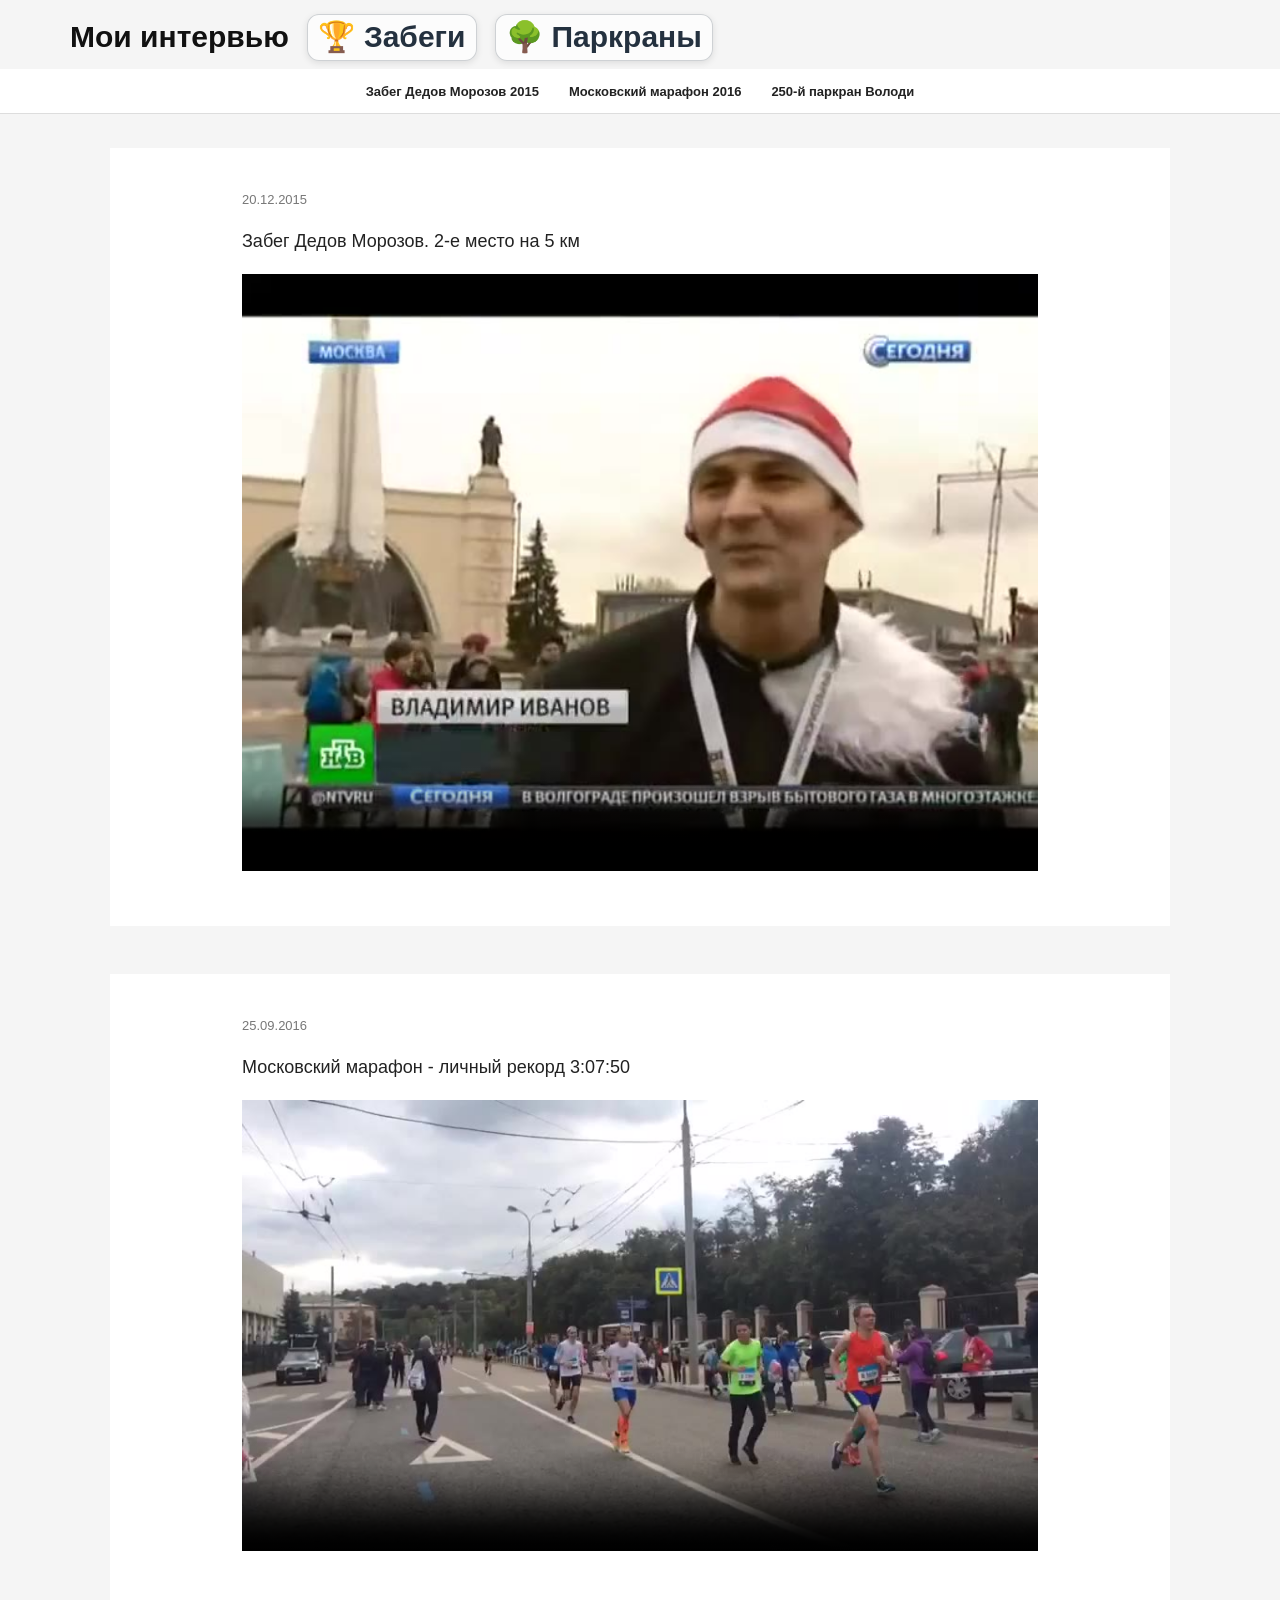
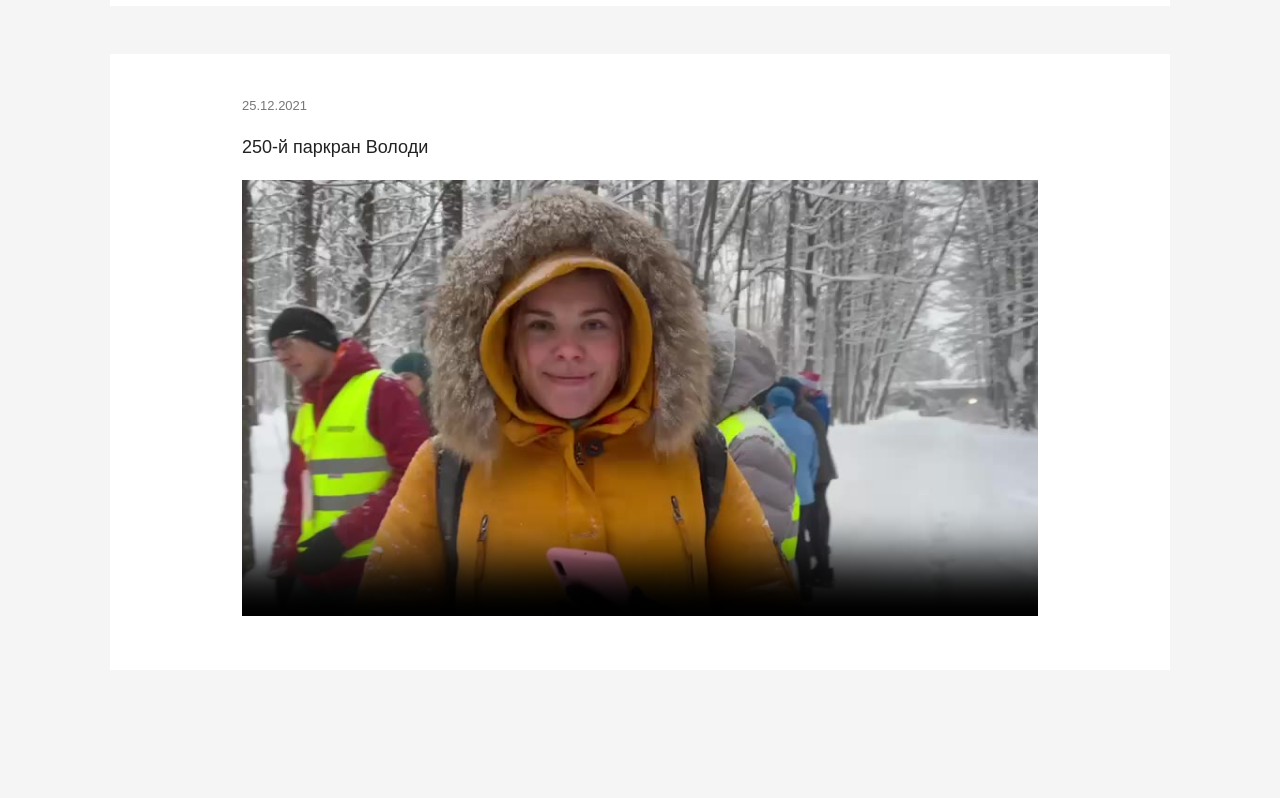
<file: interview/index.html>
<!doctype html>
<html lang="ru"><head><meta charset="utf-8"><meta name="viewport" content="width=device-width,initial-scale=1"><title>Мои интервью — Владимир Иванов</title><link rel="stylesheet" href="interview.css">
<!-- Stable social preview: no changing result totals -->
<link rel="canonical" href="https://anatoly-cherdakov.github.io/ivanov/interview/">
<meta name="description" content="Видеоинтервью Владимира Иванова: впечатления от забегов, личные рекорды и истории о беге.">
<meta property="og:type" content="website">
<meta property="og:locale" content="ru_RU">
<meta property="og:site_name" content="Владимир Иванов — беговая история">
<meta property="og:title" content="Мои интервью — Владимир Иванов">
<meta property="og:description" content="Видеоинтервью Владимира Иванова: впечатления от забегов, личные рекорды и истории о беге.">
<meta property="og:url" content="https://anatoly-cherdakov.github.io/ivanov/interview/">
<meta property="og:image" content="https://anatoly-cherdakov.github.io/ivanov/assets/preview-interviews-v1.jpg">
<meta property="og:image:secure_url" content="https://anatoly-cherdakov.github.io/ivanov/assets/preview-interviews-v1.jpg">
<meta property="og:image:type" content="image/jpeg">
<meta property="og:image:width" content="1200">
<meta property="og:image:height" content="630">
<meta property="og:image:alt" content="Мои интервью — Владимир Иванов">
<meta name="twitter:card" content="summary_large_image">
<meta name="twitter:title" content="Мои интервью — Владимир Иванов">
<meta name="twitter:description" content="Видеоинтервью Владимира Иванова: впечатления от забегов, личные рекорды и истории о беге.">
<meta name="twitter:image" content="https://anatoly-cherdakov.github.io/ivanov/assets/preview-interviews-v1.jpg">
<meta name="twitter:image:alt" content="Мои интервью — Владимир Иванов">
</head>
<body><header class="interview-site-header"><div class="site-header"><h1 class="site-current" aria-current="page">Мои интервью</h1><a class="site-switch" href="https://anatoly-cherdakov.github.io/ivanov_run/"><span aria-hidden="true">🏆</span><span>Забеги</span></a><a class="site-switch" href="https://anatoly-cherdakov.github.io/ivanov/"><span aria-hidden="true">🌳</span><span>Паркраны</span></a></div></header>
<nav class="interview-menu" aria-label="Выбрать видео"><a href="#santa-run">Забег Дедов Морозов 2015</a><a href="#marathon-personal-best">Московский марафон 2016</a><a href="#parkrun-250">250-й паркран Володи</a></nav>
<main class="interview-content">
<div id="santa-run" data-interview-panel><section class="interview interview-video"><article><time datetime="2015-12-20">20.12.2015</time><p class="video-description">Забег Дедов Морозов. 2-е место на 5 км</p><video controls playsinline preload="none" poster="media/santa-run-2015.jpg" aria-label="Володя на Забеге Дедов Морозов"><source src="media/santa-run-2015.mp4" type="video/mp4">Ваш браузер не поддерживает видео. <a href="media/santa-run-2015.mp4">Скачать видео</a></video></article></section></div>
<div id="marathon-personal-best" data-interview-panel><section class="interview interview-video"><article><time datetime="2016-09-25">25.09.2016</time><p class="video-description">Московский марафон - личный рекорд 3:07:50</p><video controls playsinline preload="none" poster="media/marathon-personal-best.jpg" aria-label="Московский марафон - личный рекорд 3:07:50"><source src="media/marathon-personal-best.mp4" type="video/mp4">Ваш браузер не поддерживает видео. <a href="media/marathon-personal-best.mp4">Скачать видео</a></video></article></section></div>
<div id="parkrun-250" data-interview-panel><section class="interview interview-video"><article><time datetime="2021-12-25">25.12.2021</time><p class="video-description">250-й паркран Володи</p><video controls playsinline preload="none" poster="media/parkrun-250.jpg" aria-label="250-й паркран Володи"><source src="media/parkrun-250.mp4" type="video/mp4">Ваш браузер не поддерживает видео. <a href="media/parkrun-250.mp4">Скачать видео</a></video></article></section></div>
</main><script>document.querySelectorAll('video').forEach(video=>video.addEventListener('play',()=>document.querySelectorAll('video').forEach(other=>{if(other!==video)other.pause()})));</script></body></html>
</file>
<file: interview/interview.css>
:root{--ink:#222;--paper:#fff;--line:#e5e5e5}
*{box-sizing:border-box}
html{scroll-behavior:smooth}
body{margin:0;background:#f5f5f5;color:var(--ink);font-family:Arial,Helvetica,sans-serif}
.top{background:#fff;border-bottom:1px solid #ddd}
.topin{max-width:1180px;margin:auto;padding:20px 28px;display:flex;justify-content:space-between;align-items:center}
.logo{font-weight:900;font-size:25px;letter-spacing:-1px}
.logo span{color:#e30613}.collection{font-size:14px;color:#777}
nav{position:sticky;top:0;z-index:10;background:#fff;border-bottom:1px solid #ddd;text-align:center;padding:13px}
nav a{color:#222;text-decoration:none;font-size:13px;font-weight:bold;margin:0 15px}
main{max-width:1100px;margin:0 auto;padding:34px 20px 80px}
.interview{margin:0 0 48px;background:#fff}
.source-head{padding:18px 28px;border-bottom:1px solid var(--line);font-size:13px;color:#777}
.source-head a{color:inherit;text-decoration:none}
.champ{max-width:920px;margin-left:auto;margin-right:auto;padding:42px 54px 60px;font-family:Arial,Helvetica,sans-serif}
.champ .kicker{color:#777;font-size:14px;margin-bottom:20px}
.champ h2{font-family:Georgia,serif;font-size:46px;line-height:1.08;margin:0 0 28px;letter-spacing:-.6px}
.person{display:flex;gap:16px;align-items:center;border-top:1px solid var(--line);border-bottom:1px solid var(--line);padding:18px 0;margin:0 0 28px}
.person img{width:76px;height:76px;object-fit:cover;border-radius:50%}
.person b{display:block;font-size:18px}.person span{display:block;color:#777;font-size:14px;margin-top:3px}
.champ p{font-family:Georgia,serif;font-size:19px;line-height:1.62;margin:22px 0}
.champ blockquote{margin:30px 0;padding:18px 24px;border-left:4px solid #e30613;background:#f7f7f7;font:italic 22px/1.45 Georgia,serif}
.article-photo{margin:32px -54px 28px}
.article-photo img{width:100%;display:block}
.caption{font-size:12px;color:#777;margin:8px 54px 0}
.habr{max-width:800px;margin:auto;padding:45px 58px 65px;font-family:-apple-system,BlinkMacSystemFont,"Segoe UI",Arial,sans-serif}
.habr .hub{font-size:13px;color:#777;margin-bottom:15px}
.habr h2{font-size:38px;line-height:1.12;margin:0 0 10px}
.habr .author{font-size:14px;color:#777;padding-bottom:26px;border-bottom:1px solid var(--line);margin-bottom:25px}
.habr p{font-size:17px;line-height:1.65;margin:18px 0}
.habr strong{font-weight:700}
.izm{max-width:900px;margin:auto;padding:0 0 55px;font-family:Arial,Helvetica,sans-serif}
.izm-title{padding:52px 52px 36px;background:#eff5ee;border-bottom:5px solid #4f7a55}
.izm-title .brand{color:#4f7a55;font-weight:800;letter-spacing:.05em;font-size:14px}
.izm-title h2{font-size:46px;line-height:1.05;margin:14px 0 0}
.qa{padding:28px 52px}
.qa h3{font-size:22px;line-height:1.35;margin:35px 0 10px}
.qa p{font-size:18px;line-height:1.68;margin:0}
.original{margin-top:42px;padding-top:20px;border-top:1px solid var(--line);font-size:13px;color:#777}
.original a{color:#777}
footer{text-align:center;color:#888;font-size:13px;padding:35px}
@media(max-width:700px){
 .topin{padding:16px}.collection{display:none}
 main{padding:0}
 .interview{margin-bottom:18px}
 .champ,.habr{padding:30px 22px 45px}
 .champ h2,.izm-title h2{font-size:34px}.habr h2{font-size:30px}
 .article-photo{margin:28px -22px}.caption{margin-left:22px;margin-right:22px}
 .izm-title,.qa{padding-left:22px;padding-right:22px}
 nav{overflow:auto;white-space:nowrap;text-align:left}
 nav a{margin:0 9px}
}



.habr .article-photo{margin:30px 0 26px}
.habr .article-photo img{width:100%;display:block}
.habr .caption{margin:8px 0 0}



.izm .member-photo{margin:30px 0 34px}
.izm .member-photo img{width:100%;display:block}
.izm .member-photo figcaption{font-size:12px;color:#777;margin-top:8px}



.topin{
  justify-content:flex-start;
  gap:26px;
}
.logo{
  font-family:Arial,Helvetica,sans-serif;
  font-weight:900;
  font-size:25px;
  line-height:1;
  letter-spacing:-1px;
  white-space:nowrap;
}
.top-actions{
  display:flex;
  align-items:center;
  gap:12px;
}
.top-button{
  display:inline-flex;
  align-items:center;
  gap:8px;
  height:52px;
  padding:0 20px;
  border:1px solid #cfd4d8;
  border-radius:12px;
  background:#f7f8f8;
  box-shadow:0 2px 8px rgba(0,0,0,.10);
  color:#34495e;
  text-decoration:none;
  font-family:Arial,Helvetica,sans-serif;
  font-weight:900;
  font-size:25px;
  line-height:1;
  letter-spacing:-1px;
  white-space:nowrap;
}
.top-button span{
  display:inline-block;
  transform:translateY(0);
}
.top-button:hover{
  background:#fff;
}
@media(max-width:700px){
  .topin{gap:12px;align-items:center}
  .top-actions{gap:7px;min-width:0}
  .top-button{
    height:42px;
    padding:0 10px;
    gap:5px;
    font-size:18px;
    border-radius:9px;
  }
  .logo{font-size:20px}
}



@media (max-width:700px){
  .topin{
    display:flex!important;
    flex-wrap:wrap!important;
    align-items:center!important;
    justify-content:flex-start!important;
    gap:7px 12px!important;
  }
  .top-actions{
    display:contents!important;
  }
  .logo{font-size:20px!important;}
  .top-button{font-size:18px!important;flex:none!important;width:max-content!important;}
  .top-button:first-child{order:0!important;}
  .top-button:nth-child(2){
    order:1!important;
    flex-basis:auto!important;
    width:max-content!important;
    margin-right:100%!important;
  }
}

/* Additional media use the same article layout. */
[data-interview-panel]{scroll-margin-top:58px}
.interview-menu a:focus-visible{outline:2px solid #777;outline-offset:5px}
.interview-video article,.interview-links article{max-width:900px;margin:auto;padding:42px 52px 55px}
.interview-video video{display:block;width:100%;max-height:75vh;background:#111}
.interview-video time{font-size:13px;color:#777}
.video-description{font-size:18px;line-height:1.68;white-space:pre-wrap}
.interview-video .bot-refresh{display:inline-block;color:#34495e;border:1px solid #cfd4d8;border-radius:9px;padding:12px 18px;text-decoration:none}
.interview-links h2{font-size:30px;line-height:1.2}
.interview-links a{color:inherit}
@media(max-width:700px){.interview-video article,.interview-links article{padding:30px 22px 45px}}
@media(prefers-reduced-motion:reduce){html{scroll-behavior:auto}}
/* Shared navigation geometry on running, parkrun and interview pages. */
.site-header{display:flex;align-items:center;flex-wrap:wrap;gap:18px;margin:0 0 14px;padding:0}
.site-header .site-switch-wrap{display:contents}
.site-header .site-current,.site-header .site-switch{box-sizing:border-box;display:inline-flex;align-items:center;justify-content:center;flex:0 0 auto;min-height:49px;margin:0;padding:8px 14px;font:900 25px/1.15 Arial,sans-serif;letter-spacing:normal;white-space:nowrap;border-radius:12px;text-decoration:none}
.site-header .site-current{border:2px solid #197340;background:#edf8f0;color:#111}
.site-header .site-switch{gap:9px;border:1px solid rgba(20,35,50,.20);background:rgba(255,255,255,.72);box-shadow:0 2px 7px rgba(0,0,0,.10);color:#24313f}
.site-header .site-switch span{font:inherit;transform:none;line-height:1.15}
.site-header .site-switch:hover{background:#fff}
.site-header .site-switch:focus-visible{outline:3px solid rgba(45,110,180,.45);outline-offset:2px}
.interview-site-header{padding:10px 20px 0}
.interview-site-header>.site-header{box-sizing:border-box;max-width:1180px;margin:0 auto;padding:28px 20px 14px}
@media(max-width:700px){
 .site-header{gap:7px 12px}
 .site-header .site-current,.site-header .site-switch{min-height:43px;font-size:20px;padding:7px 9px}
 .interview-site-header{padding:8px 8px 0}
 .interview-site-header>.site-header{width:100%;max-width:none;padding:0 0 14px}
}

.interview-site-header{padding:2px 20px 0}
.interview-site-header>.site-header{padding:0 20px 8px;gap:10px 18px}
.site-header .site-current{border:0;background:transparent;padding:0;min-height:0;font-size:30px}
.site-header .site-switch{font-size:30px;padding:5px 10px;min-height:0}
@media(max-width:700px){.interview-site-header{padding:8px 8px 0}.interview-site-header>.site-header{padding:0 0 8px}.site-header .site-current,.site-header .site-switch{font-size:20px}}

/* Keep the same top spacing on all three pages. */
.interview-site-header{padding-top:14px!important}
.site-header .site-switch{gap:9px}
</file>
